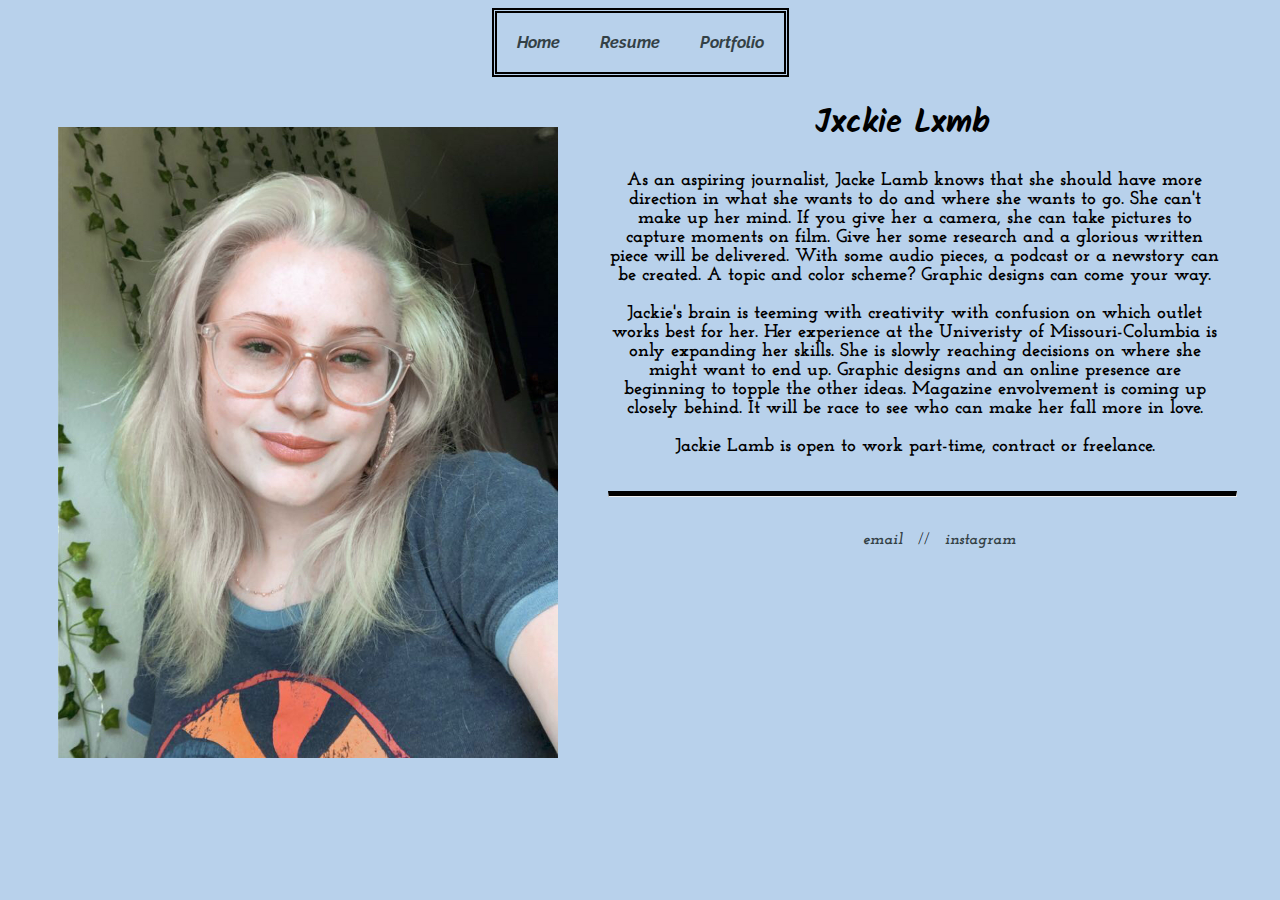
<file: index.html>
<!DOCTYPE html>

<html lang="en" >
<head>
  <title>Jackie Lamb' Portfolio </title>
<link href="https://fonts.googleapis.com/css2?family=Josefin+Slab:wght@500&family=Kalam&family=Raleway:wght@700&display=swap" rel="stylesheet">  <link rel="stylesheet" href="style.css">
  <meta charset="utf-8">
  <meta name="description" content="Jackie Lamb Portfolio">
  <meta name="author" content="Jackie Lamb">
  <meta name="keywords" content="Jackie Lamb, journalism, design"/>
</head>


<body>

  <nav>
    <div class="navigation">
      <div class="sitepages1">
        <a href="index.html"> Home</a>
      </div>
      <div class="sitepages2">
        <a href="secondpage.html"> Resume</a>
      </div>
      <div class="sitepages3">
        <a href="thirdpage.html"> Portfolio</a>
      </div>
  </nav>
<br>
<div id="homepic">
  <img src="jlambblonde.jpeg" alt="A blonde young woman with pale pink glasses and medium sized earrings smiles at the camera. She is wearing a dark blue shirt and has a beige wall behind her with fake vines descending it." />
</div>


<div class="maintitle">
  <h1>Jxckie Lxmb </h1>
</div>
<div class="intromain">
  <h3>As an aspiring journalist, Jacke Lamb knows that she should have more direction in what she wants to do and where she wants to go. She can't make up her mind. If you give her a camera, she can take pictures to capture moments on film. Give her some research and a glorious written piece will be delivered. With some audio pieces, a podcast or a newstory can be created. A topic and color scheme? Graphic designs can come your way. <br> <br> Jackie's brain is teeming with creativity with confusion on which outlet works best for her. Her experience at the Univeristy of Missouri-Columbia is only expanding her skills. She is slowly reaching decisions on where she might want to end up. Graphic designs and an online presence are beginning to topple the other ideas. Magazine envolvement is coming up closely behind. It will be race to see who can make her fall more in love. <br> <br> Jackie Lamb is open to work part-time, contract or freelance. </h3>
</div>

<hr>

<a href="mailto:jackie.lamb@umsystem.edu">email</a>
  &nbsp;  //  &nbsp;
<a href="https://www.instagram.com/jacqueline.r.lamb/">instagram</a>

</body>

</html>
</file>
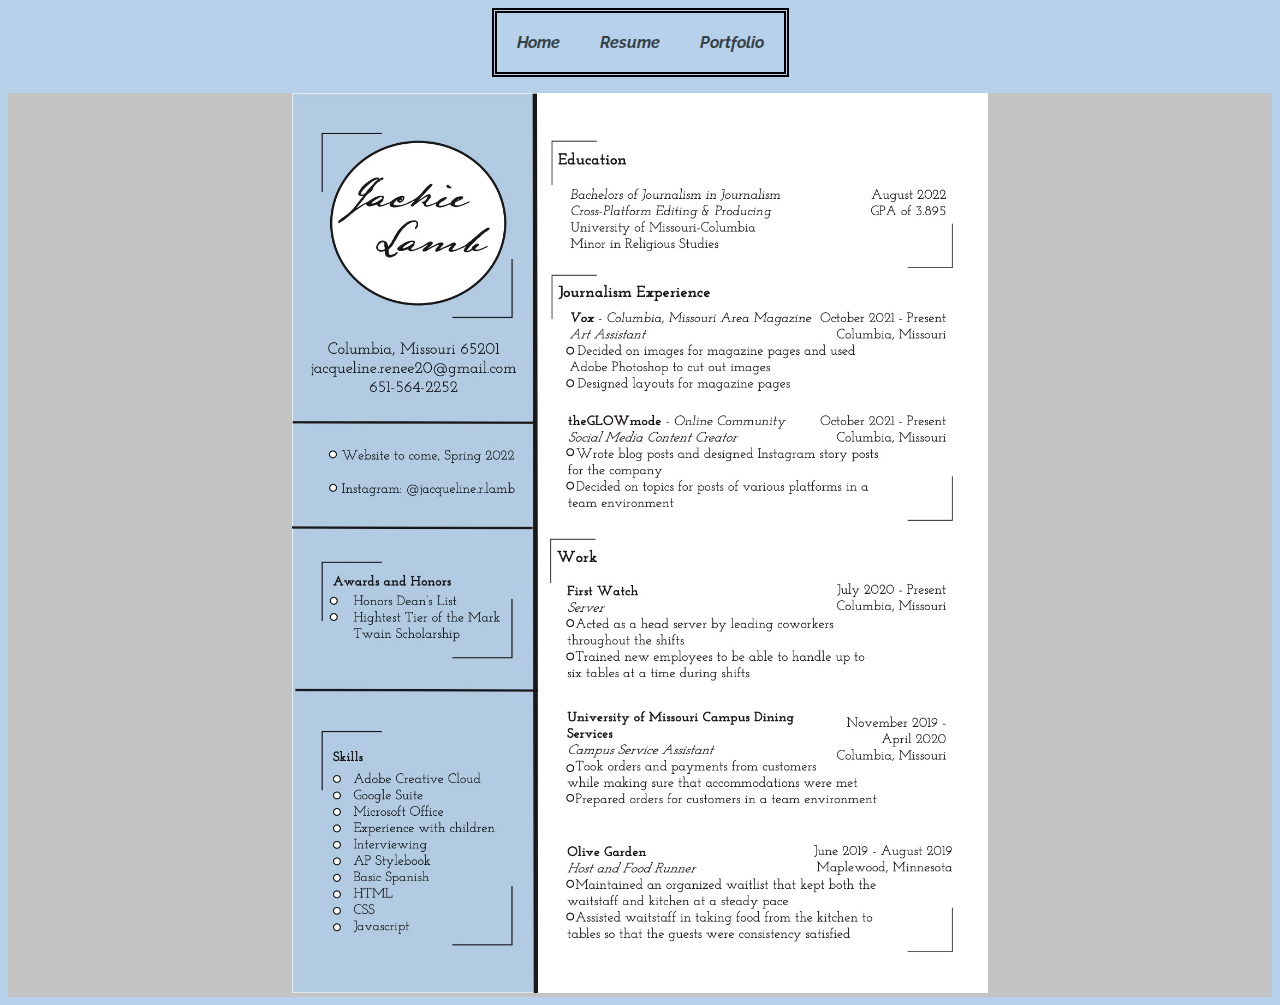
<file: secondpage.html>
<!DOCTYPE html>

<html lang="en">
  <head>
    <title>Jackie's Resume</title>
    <link href="https://fonts.googleapis.com/css2?family=Josefin+Slab:wght@500&family=Kalam&family=Raleway:wght@700&display=swap" rel="stylesheet">  <link rel="stylesheet" href="style.css">
      <meta charset="utf-8">
  </head>
  <body>


    <nav>
      <div class="navigation">
        <div class="sitepages1">
          <a href="index.html"> Home</a>
        </div>
        <div class="sitepages2">
          <a href="secondpage.html"> Resume</a>
        </div>
        <div class="sitepages3">
          <a href="thirdpage.html"> Portfolio</a>
        </div>
    </nav>
<br>
<br>


<div class="resume">
  <div id="resumee">
    <img src="resume11292020.jpg" alt="Jackie's resume from 11/29/2020. Please reach out for an accessible version.">
  </div>
</div>


  </body>
</html>
</file>
<file: style.css>
body {
  background: #b8d1eb;
  text-align: center;
  font-family: 'Josefin Slab', serif;
}


a[href] {
  text-decoration: none;
  font-style: italic;
  font-weight: 700;
  color: #344146;
}

a:hover {
  color: #3F00BE;
}

nav {
  border-style: double;
  border-width: thick;
  font-family: 'Raleway', sans-serif;
  display: inline-block;
}

#homepic img {
  max-width: 500px;
  max-height:632px;
  float: left;
  padding: 50px;
}
 hr {
   border-top: 5px solid #000000;
   margin: 35px;
 }

h1 {
  font-family: 'Kalam', cursive;
}
.navigation {
  display: flex;
  flex-direction: row;
  justify-content: center;
}

.navigation > div {
  justify-content: center;
  align-items: center;
  padding: 20px;
}

.intromain {
  padding-right: 50px;
}

.maintitle {
  padding-right: 75px;
}

.resume {
  display: grid;
  height: 100%;
  background-color: #c3c3c3;
}

#resumee img {
  max-width: 100%;
  max-height: 100vh;
  margin: auto;
}

.portpics {
  display: flex;
  flex-wrap: wrap;
  flex-direction: row;
  justify-content: center;
}

#lovers img {
  width: 465px;
  height: 327px;
  padding: 30px;
  padding-bottom: 5px;
}

#momspiece img {
  width: 540px;
  height: 430px;
  padding: 30px;
  padding-bottom: 5px;
}

#zackspiece img {
  width: 459px;
  height: 594px;
  padding: 30px;
  padding-bottom: 5px;
}

#graphic1 img {
  width: 375px;
  height: 938px;
  padding: 30px;
  padding-bottom: 5px;
}


@media screen and (max-width: 800px) {
  #homepic img {
    max-width: 250px;
    max-height:316px;
    float: none;
    padding: 50px; }
    #lovers img {
      width: 233px;
      height: 164px;
      padding: 10px;
      padding-bottom: 5px;
    }
    #momspiece img {
      width: 270px;
      height: 215px;
      padding: 10px;
      padding-bottom: 5px;
    }
    #zackspiece img {
      width: 230px;
      height: 297px;
      padding: 10px;
      padding-bottom: 5px;
    }
    #graphic1 img {
      width: 188px;
      height: 469px;
      padding: 10px;
      padding-bottom: 5px;
    }
}
</file>
